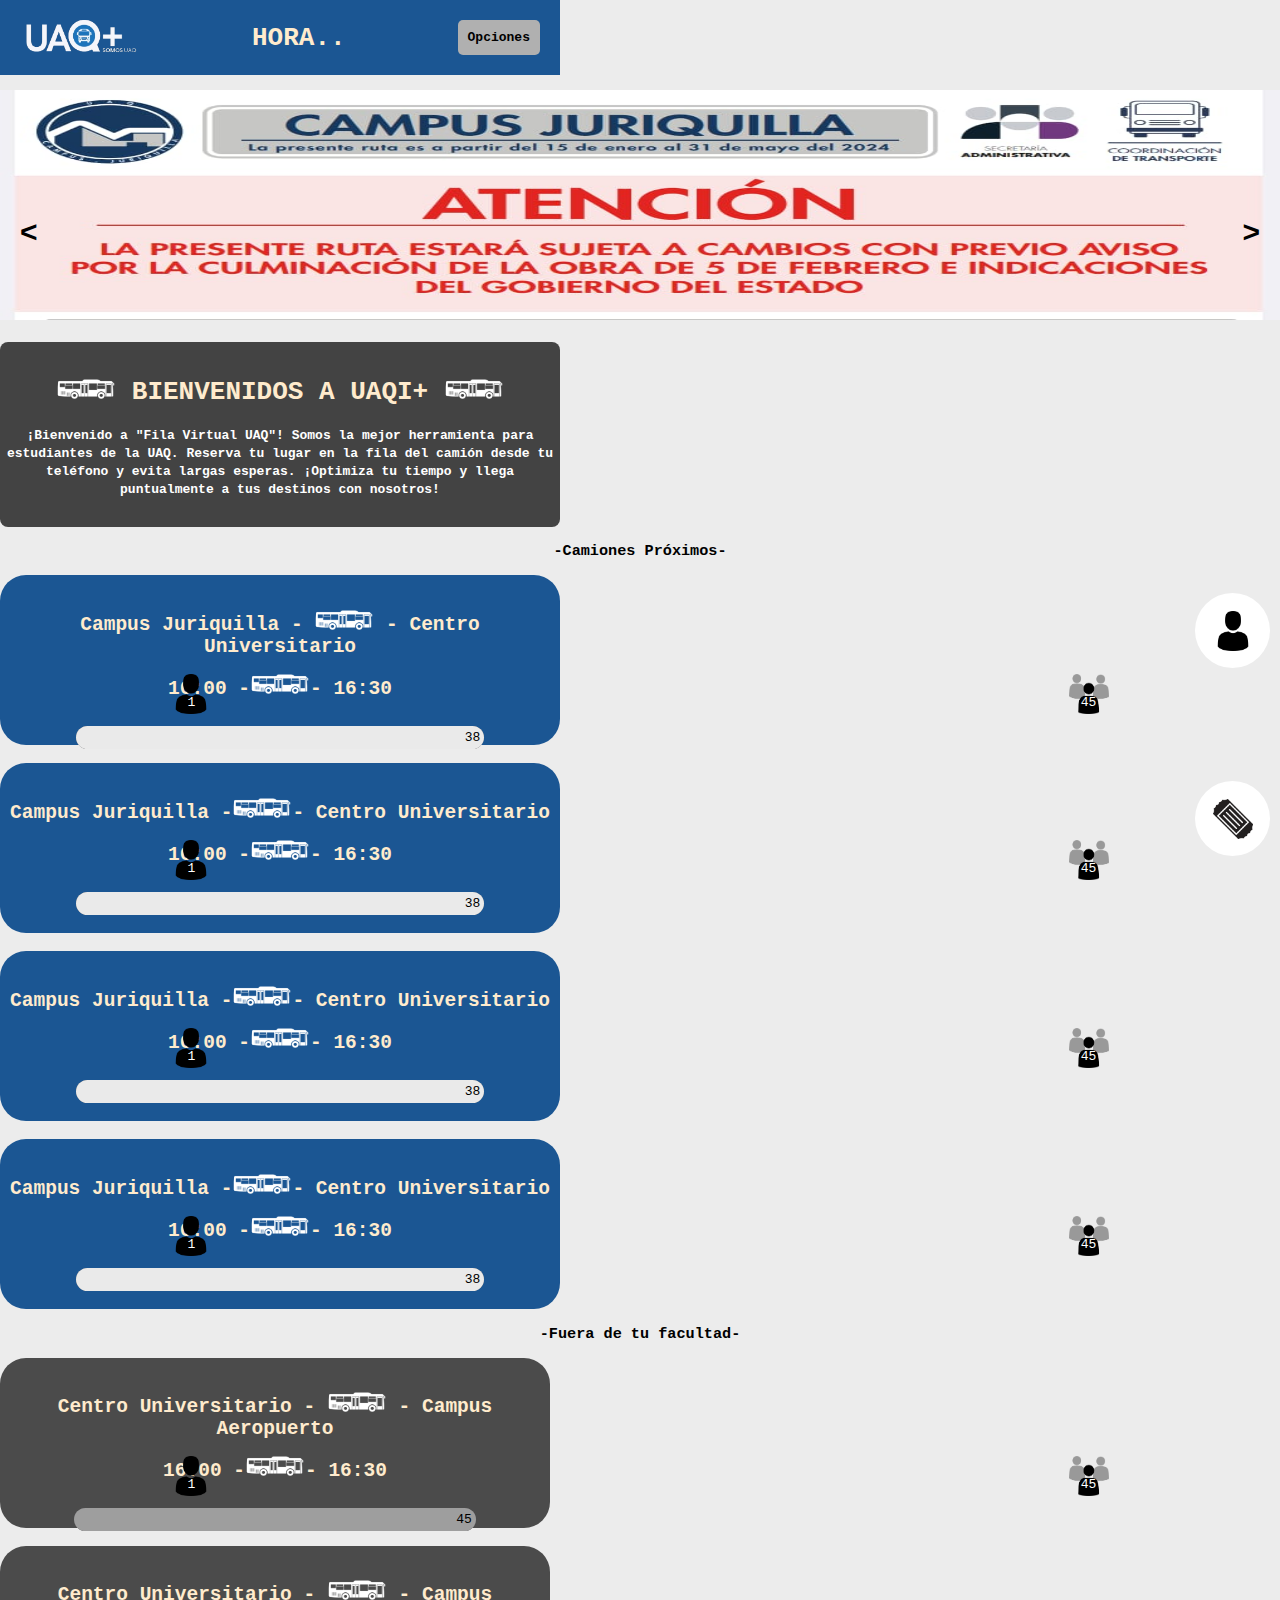
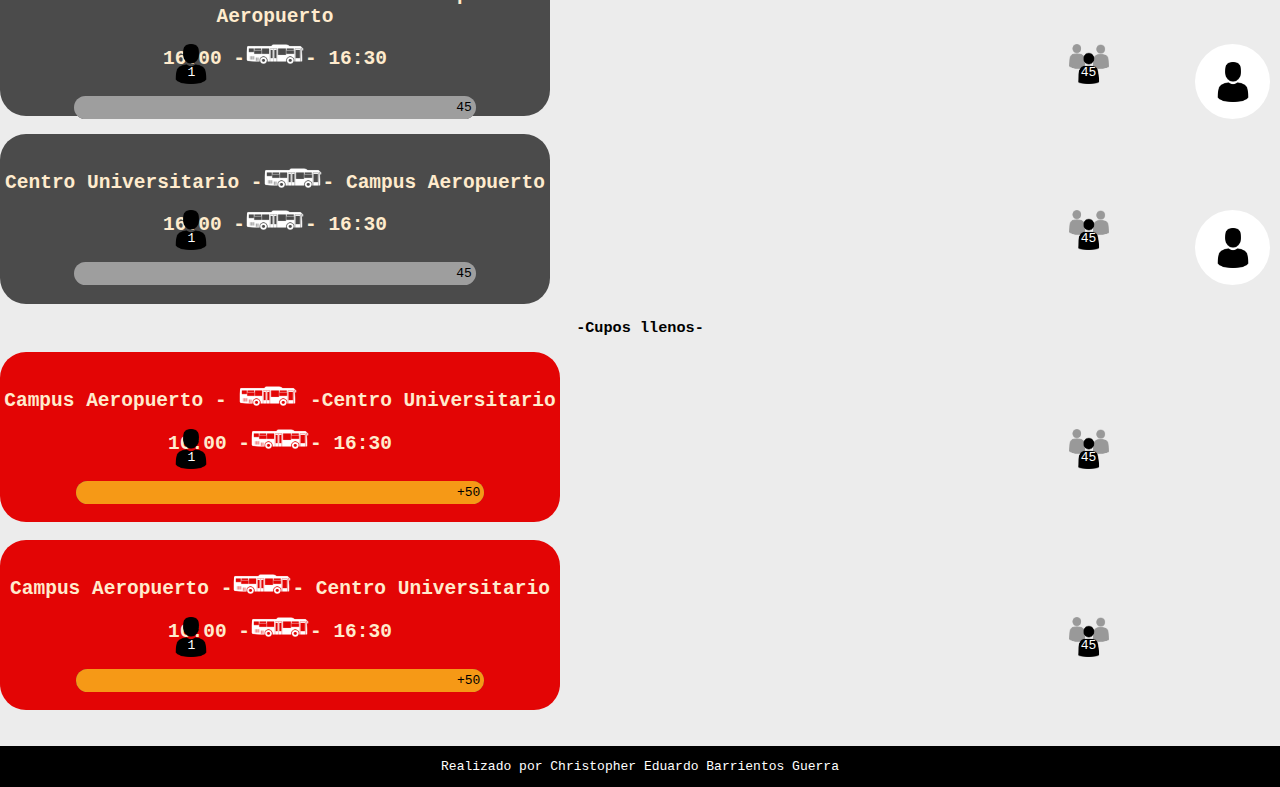
<file: index.html>
<!DOCTYPE html>
<html lang="en">
<head>
    <meta charset="UTF-8">
    <meta name="viewport" content="width=device-width, initial-scale=1.0">
    <title>Uaqiplus</title>
    <link rel="stylesheet" href ="estilos.css">
    
</head>

<body>
    <header>
        <div class="logo">
            <img src="uaqui+osc-.png" alt = "logooo" class="logo-img">
            <h2 class="nombre"></h2>
            
        </div>
        <div class="container-clock">
        <center><h1 id="time">HORA..</h1></center></div>
        <nav class="nav">
            
        
           
        
            <div class="dropdown">
                <a href="#" class="nav-link">Opciones</a>
                <div class="dropdown-content">
                    <center><a href="index.html">Inicio</a><br>
                    <a href="hora.html">Horarios</a><br>
                    <a href="soporte.html">Rutas</a><br>
                    <a href="credencial.html">Usuario</a><br>
                    <a href="index2.html">Historial</a><br>
                    
                    <a href="login.html">Salir</a><br>
                    
                    <a href="login.html"></a></center>
                </div>
            </div>
        
            <!-- Otros enlaces no desplegables -->
        </nav>
    </header>   
    <br>    <div class="carrusel">
        <br><br>    
        <br><br>    
        <button class="nav-btn prev">&lt;</button>
        <div class="slide">
            <img src="aviso1.jpeg" alt="Imagen 1" class="fullscreen-image" id="imageToFullscreen">

            <script src="script.js"></script>



        </div>
        <div class="slide">
            <img src="aviso2.jpeg" alt="Imagen 2">
        </div>
        <!-- Agrega más slides según sea necesario -->
        <button class="nav-btn next"> &gt;</button>
    </div>
    <script src="script.js"></script>
    <br>
    <div id ="bienvenida"><br><center><h1><a href="https://www.youtube.com/watch?v=dQw4w9WgXcQ"><img src="camion.png" alt="logooo" class="pequeño"></img></a> BIENVENIDOS A UAQI+ <img src="camion.png" alt="logooo" class="pequeño"></img></h1>
    <B><a>¡Bienvenido a "Fila Virtual UAQ"! Somos la mejor herramienta para <br>estudiantes de la UAQ. Reserva tu lugar en la fila del camión desde tu teléfono y evita largas esperas. ¡Optimiza tu tiempo y llega <br> puntualmente a tus destinos con nosotros!
    </a></B><br></center></div>
    
<center><h3>-Camiones Próximos-</h3></center>
<div id="cuadro1">

    <center><br>
        <div id="circulo"><br><center><a href="credencial.html"><img src="user.png" alt = "logooo" class="uno"></a></center></div>
    
    <h2>Campus Juriquilla -
        
        <img id="imagen" src="camion.png" alt="logooo" class="pequeño" onclick="abrirVentanaEmergente()">

        <!-- El cuadro sobrepuesto -->
        <div id="ventana-emergente" class="ventana-emergente">
          <span class="cerrar" onclick="cerrarVentanaEmergente()">&times;</span>
          <h3>¿Desea apartar un lugar?</h3>
          <div id="apartar"><h4>Apartar</h4></div>

        </div>
        
        <script src="script.js"></script>

        
        - Centro Universitario</h2>
    
    <div id="img1"><img src="user.png" alt = "logooo" class="uno"></div>
    <div id="img1"><br><a>1<a></div>
    <div id="img2"><img src="personas.png" alt = "logooo" class="uno"></div>
    <div id="img2"><br><a>45<a></div>
    <h2>16:00 -<img src="camion.png" alt="logooo" class="pequeño"></img>- 16:30</h2></center>
    <section class ="habi">
        <div class="contai">
            <div class="porcen camion">38</div>
        </div>
    </section>

</div>
<br>


    <div id="cuadro1">

        <center><br>
            <div id="circulo"><br><center><a href=""><img src="ticket.png" alt = "logooo" class="uno"></a></center></div>
        
        <h2>Campus Juriquilla -<img src="camion.png" alt="logooo" class="pequeño"></img>- Centro Universitario</h2>
        
        <div id="img1"><img src="user.png" alt = "logooo" class="uno"></div>
        <div id="img1"><br><a>1<a></div>
        <div id="img2"><img src="personas.png" alt = "logooo" class="uno"></div>
        <div id="img2"><br><a>45<a></div>
        <h2>16:00 -<img src="camion.png" alt="logooo" class="pequeño"></img>- 16:30</h2></center>
        <section class ="habi">
            <div class="contai">
                <div class="porcen camion">38</div>
            </div>
        </section>

    </div>
    <br>

    <div id="cuadro1">



 


        <center><br>
        <h2>Campus Juriquilla -<img src="camion.png" alt="logooo" class="pequeño"></img>- Centro Universitario</h2>
        <div id="img1"><img src="user.png" alt = "logooo" class="uno"></div>
        <div id="img1"><br><a>1<a></div>
        <div id="img2"><img src="personas.png" alt = "logooo" class="uno"></div>
        <div id="img2"><br><a>45<a></div>
        <h2>16:00 -<img src="camion.png" alt="logooo" class="pequeño"></img>- 16:30</h2></center>
        <section class ="habi">
            <div class="contai">
                <div class="porcen camion">38</div>
            </div>
        </section>

    </div>
    <br>

    <div id="cuadro1">

        <center><br>
        <h2>Campus Juriquilla -<img src="camion.png" alt="logooo" class="pequeño"></img>- Centro Universitario</h2>
        <div id="img1"><img src="user.png" alt = "logooo" class="uno"></div>
        <div id="img1"><br><a>1<a></div>
        <div id="img2"><img src="personas.png" alt = "logooo" class="uno"></div>
        <div id="img2"><br><a>45<a></div>
        <h2>16:00 -<img src="camion.png" alt="logooo" class="pequeño"></img>- 16:30</h2></center>
        <section class ="habi">
            <div class="contai">
                <div class="porcen camion">38</div>
            </div>
        </section>

    </div>
    
<center><h3>-Fuera de tu facultad-</h3></center>

    <div id="cuadro3">

        <center><br>
        <h2>Centro Universitario -
            <img id="imagen" src="camion.png" alt="logooo" class="pequeño" onclick="abrirVentanaEmergente()">

        <!-- El cuadro sobrepuesto -->
        <div id="ventana-emergente" class="ventana-emergente">
          <span class="cerrar" onclick="cerrarVentanaEmergente()">&times;</span>
          <h3>Ruta fuera de rango</h3>

        </div>
        
        <script src="script.js"></script>
            
            - Campus Aeropuerto</h2>
        <div id="img1"><img src="user.png" alt = "logooo" class="uno"></div>
        <div id="img1"><br><a>1<a></div>
        <div id="img2"><img src="personas.png" alt = "logooo" class="uno"></div>
        <div id="img2"><br><a>45<a></div>
        <h2>16:00 -<img src="camion.png" alt="logooo" class="pequeño"></img>- 16:30</h2></center>
        <section class ="habi">
            <div class="contai">
                <div class="porcen camion3">45</div>
            </div>
        </section>

    </div>
<br>
    <div id="cuadro3">

        <center><br>
        <h2>Centro Universitario -
            <img id="imagen" src="camion.png" alt="logooo" class="pequeño" onclick="abrirVentanaEmergente()">

            <!-- El cuadro sobrepuesto -->
            <div id="ventana-emergente" class="ventana-emergente">
              <span class="cerrar" onclick="cerrarVentanaEmergente()">&times;</span>
              <p>Agrega aquí tu texto</p>
            </div>
            
            <script src="script.js"></script>
            
            - Campus Aeropuerto</h2>
        <div id="circulo"><br><center><a href=""><img src="user.png" alt = "logooo" class="uno"></a></center></div>
        <div id="img1"><img src="user.png" alt = "logooo" class="uno"></div>
        <div id="img1"><br><a>1<a></div>
        <div id="img2"><img src="personas.png" alt = "logooo" class="uno"></div>
        <div id="img2"><br><a>45<a></div>
        <h2>16:00 -<img src="camion.png" alt="logooo" class="pequeño"></img>- 16:30</h2></center>
        <section class ="habi">
            <div class="contai">
                <div class="porcen camion3">45</div>
            </div>
        </section>

    </div>
<br>
    <div id="cuadro3">

        <center><br>
        <h2>Centro Universitario -<img src="camion.png" alt="logooo" class="pequeño"></img>- Campus Aeropuerto</h2>
        <div id="circulo"><br><center><a href=""><img src="user.png" alt = "logooo" class="uno"></a></center></div>
        <div id="img1"><img src="user.png" alt = "logooo" class="uno"></div>
        <div id="img1"><br><a>1<a></div>
        <div id="img2"><img src="personas.png" alt = "logooo" class="uno"></div>
        <div id="img2"><br><a>45<a></div>
        <h2>16:00 -<img src="camion.png" alt="logooo" class="pequeño"></img>- 16:30</h2></center>
        <section class ="habi">
            <div class="contai">
                <div class="porcen camion3">45</div>
            </div>
        </section>

    </div>
    
    
    
<center><h3>-Cupos llenos-</h3></center>
    <div id="cuadro2">
        <center>
            <br>
            <h2>Campus Aeropuerto -
                
                <img id="imagen" src="camion.png" alt="logooo" class="pequeño" onclick="abrirVentanaEmergente()">

                <!-- El cuadro sobrepuesto -->
                <div id="ventana-emergente" class="ventana-emergente">
                  <span class="cerrar" onclick="cerrarVentanaEmergente()">&times;</span>
                  <h3>Camion saturado, intente en otro momento</h3>
        
                </div>
                
                <script src="script.js"></script>


                -Centro Universitario</h2>
            <div id="img1"><img src="user.png" alt="logooo" class="uno"></div>
            <div id="img1"><br><a>1<a></div>
            <div id="img2"><img src="personas.png" alt="logooo" class="uno"></div>
            <div id="img2"><br><a>45<a></div>
            <h2>16:00 -<img src="camion.png" alt="logooo" class="pequeño"></img>- 16:30</h2>
        
        </center>
        <section class="habi">
            <div class="contai">
                <div class="porcen camion2">+50</div>
            </div>
            
        </section>
    </div>
<br>
    </div>

    <br>
    <div id="cuadro2">
        <center>
            <br>
            <h2>Campus Aeropuerto -<img src="camion.png" alt="logooo" class="pequeño"></img>- Centro Universitario</h2>
            <div id="img1"><img src="user.png" alt="logooo" class="uno"></div>
            <div id="img1"><br><a>1<a></div>
            <div id="img2"><img src="personas.png" alt="logooo" class="uno"></div>
            <div id="img2"><br><a>45<a></div>
            <h2>16:00 -<img src="camion.png" alt="logooo" class="pequeño"></img>- 16:30</h2>
        </center>
        <section class="habi">
            <div class="contai">
                <div class="porcen camion2">+50</div>
            </div>
        </section>
    </div>
<br>

</div>
<br><br>
<section class="content about">
    <p>Realizado por Christopher Eduardo Barrientos Guerra
    </p>

</section>
</body>
</html>
</file>
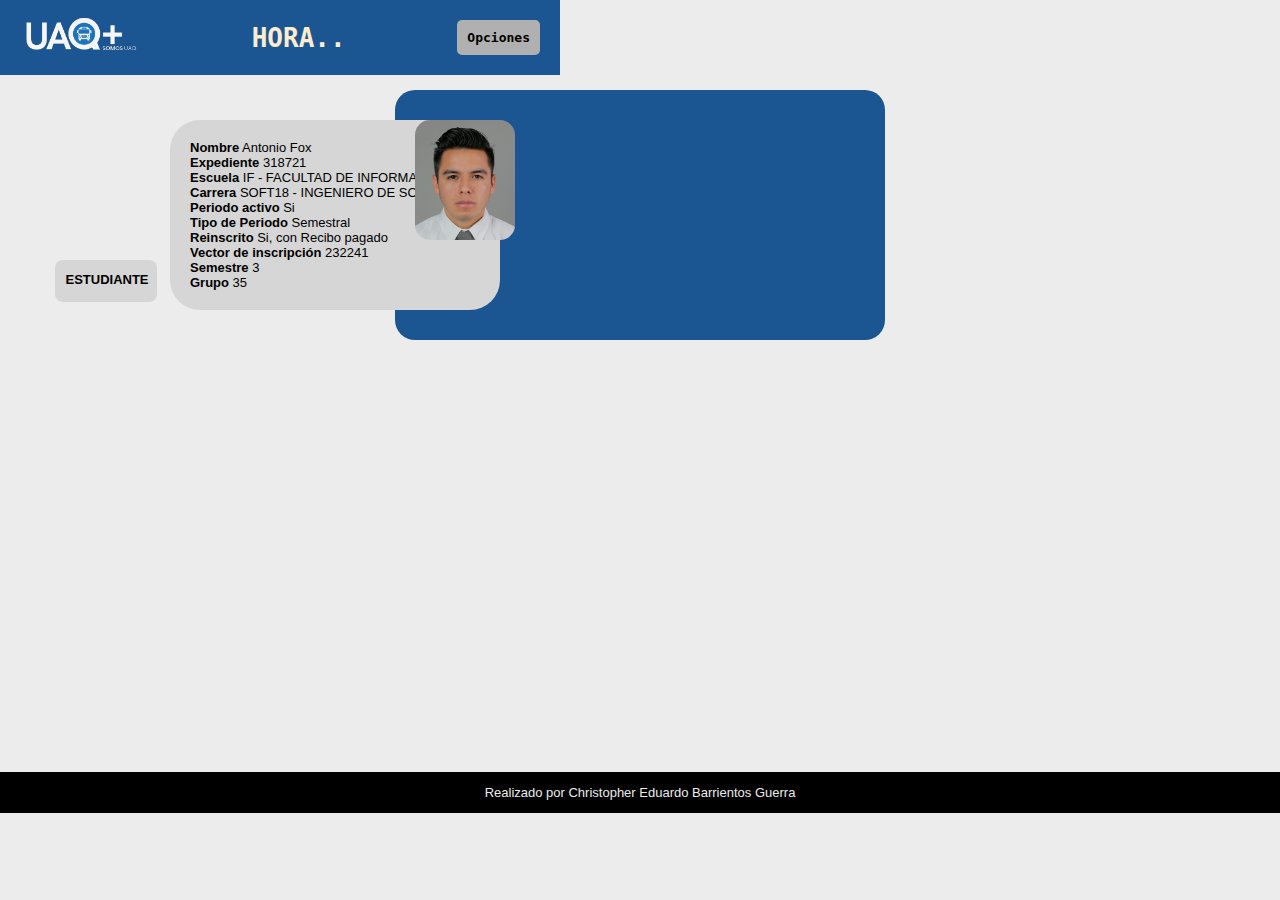
<file: credencial.html>
<!DOCTYPE html>
<html lang="en">
<head>
    <meta charset="UTF-8">
    <meta name="viewport" content="width=device-width, initial-scale=1.0">
    <title>Document</title>

    <link rel="stylesheet" href="estilos3.css">
</head>
<body>
    
    <header>
        <div class="logo">
            <a href="index.html"><img src="uaqui+osc-.png" alt = "logooo" class="logo-img"></a>
            <h2 class="nombre"></h2>
            
        </div>
        <div class="container-clock">
        <center><h1 id="time">HORA..</h1></center></div>
        <nav class="nav">
            
        
           
        
            <div class="dropdown">
                <a href="#" class="nav-link">Opciones</a>
                <div class="dropdown-content">
                    <a href="#">Rutas</a><br>
                    <a href="#">Horarios</a><br>
                    <a href="#">Usuario</a><br>
                    <a href="#">Soporte</a>
                </div>
            </div>
        
            <script src="script.js"></script>

            <!-- Otros enlaces no desplegables -->
        </nav>
    </header>  
    <br>
    <br>
    <br>
    <br>
    <br>
<center>
    <div id="cuadro1">
        <div id="cuadro2" class="tres"><center><b>ESTUDIANTE</b></center></div>
        <div id="cuadro3" class="dos">
            
            <B>Nombre</B> Antonio Fox<br>
            <B>Expediente</B> 318721<br>
            <B>Escuela</B> IF - FACULTAD DE INFORMATICA
            <br><B>Carrera</B> SOFT18 - INGENIERO DE SOFTWARE
            <br><B>Periodo activo</B> Si
            <br><B>Tipo de Periodo</B> Semestral
            <br><B>Reinscrito</B> Si, con Recibo pagado
            <br><B>Vector de inscripción</B> 232241
            
            <br><B>Semestre</B> 3
            
            <br><B>Grupo</B> 35
 

        </div>
        <img src="foto inf.jpg" alt="logooo" class="uno">


    </div></center>
<br><br>

<br><br>
<br><br>
<br><br>

<br><br>
<br><br>
<br><br>
<br><br>
<br><br>
<br><br>
<br><br>
<br><br>

<section class="content about">

    <p>Realizado por Christopher Eduardo Barrientos Guerra
    </p>

</section>

</body>
</html>
</file>
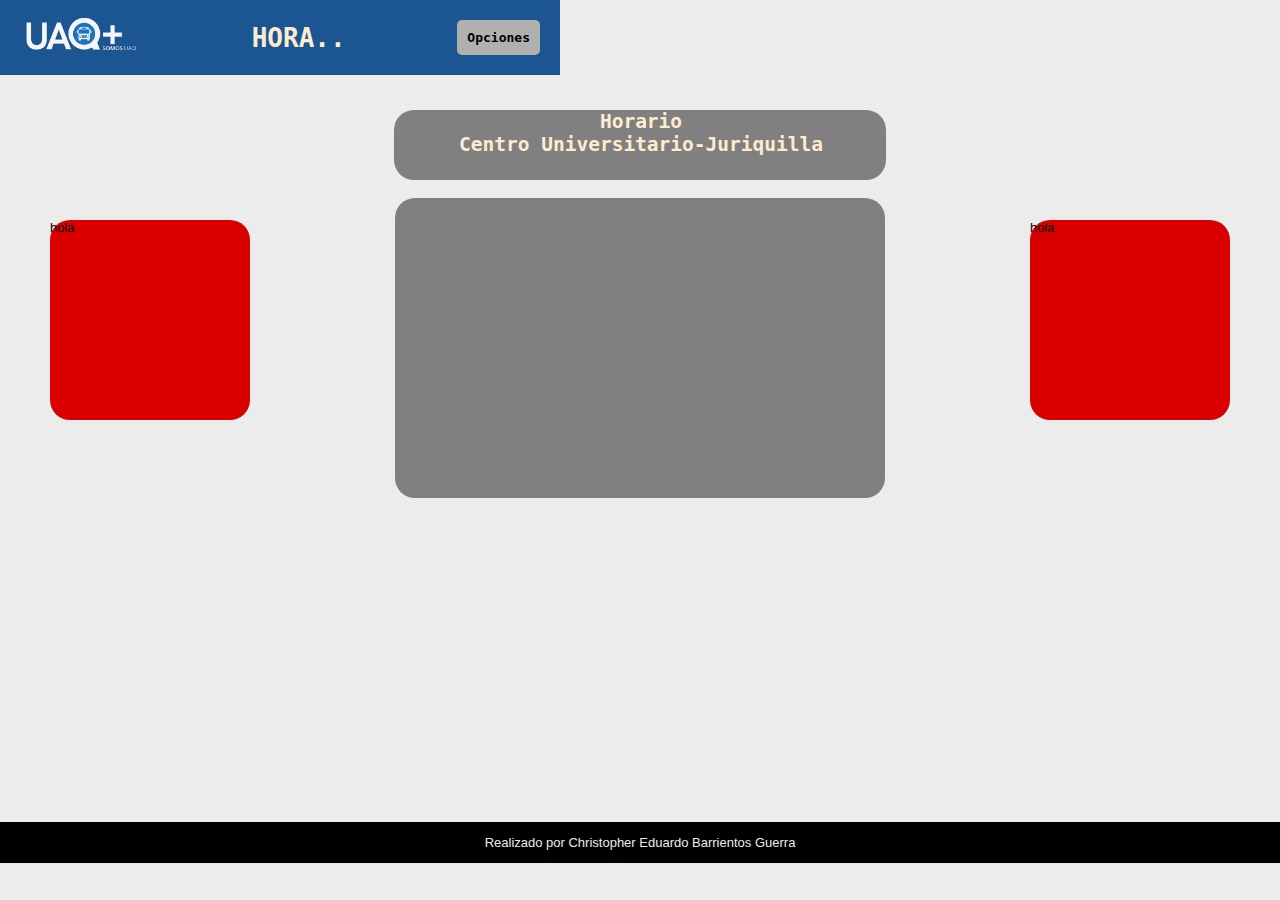
<file: hora.html>
<!DOCTYPE html>
<html lang="en">
<head>
    <meta charset="UTF-8">
    <meta name="viewport" content="width=device-width, initial-scale=1.0">
    <title>Document</title>

    <link rel="stylesheet" href="estilos3.css">
</head>
<body>
    
    <header>
        <div class="logo">
            <a href="index.html"><img src="uaqui+osc-.png" alt = "logooo" class="logo-img"></a>
            <h2 class="nombre"></h2>
            
        </div>
        <div class="container-clock">
        <center><h1 id="time">HORA..</h1></center></div>
        <nav class="nav">
            
        
           
        
            <div class="dropdown">
                <a href="#" class="nav-link">Opciones</a>
                <div class="dropdown-content">
                    <a href="#">Rutas</a><br>
                    <a href="#">Horarios</a><br>
                    <a href="#">Usuario</a><br>
                    <a href="#">Soporte</a>
                </div>
            </div>
        
            <script src="script.js"></script>

            <!-- Otros enlaces no desplegables -->
        </nav>
    </header>  
    <br>
    <br>
    <br>
    <br>
    <br>
<center>
    

        <div id="cuadro23" class="cinco">
            <center><h2>Horario <br>Centro Universitario-Juriquilla</h2></center>
           
        </div><br><div id="cuadro31" >
            <div id="cuadro34"> hola</div>
            <div id="cuadro342"> hola</div>
        
    </div></center>
<br><br>




<br><br>
<br><br>
<br><br>
<br><br>
<br><br>
<br><br>
<br><br>
<br><br>

<section class="content about">

    <p>Realizado por Christopher Eduardo Barrientos Guerra
    </p>

</section>

</body>
</html>
</file>
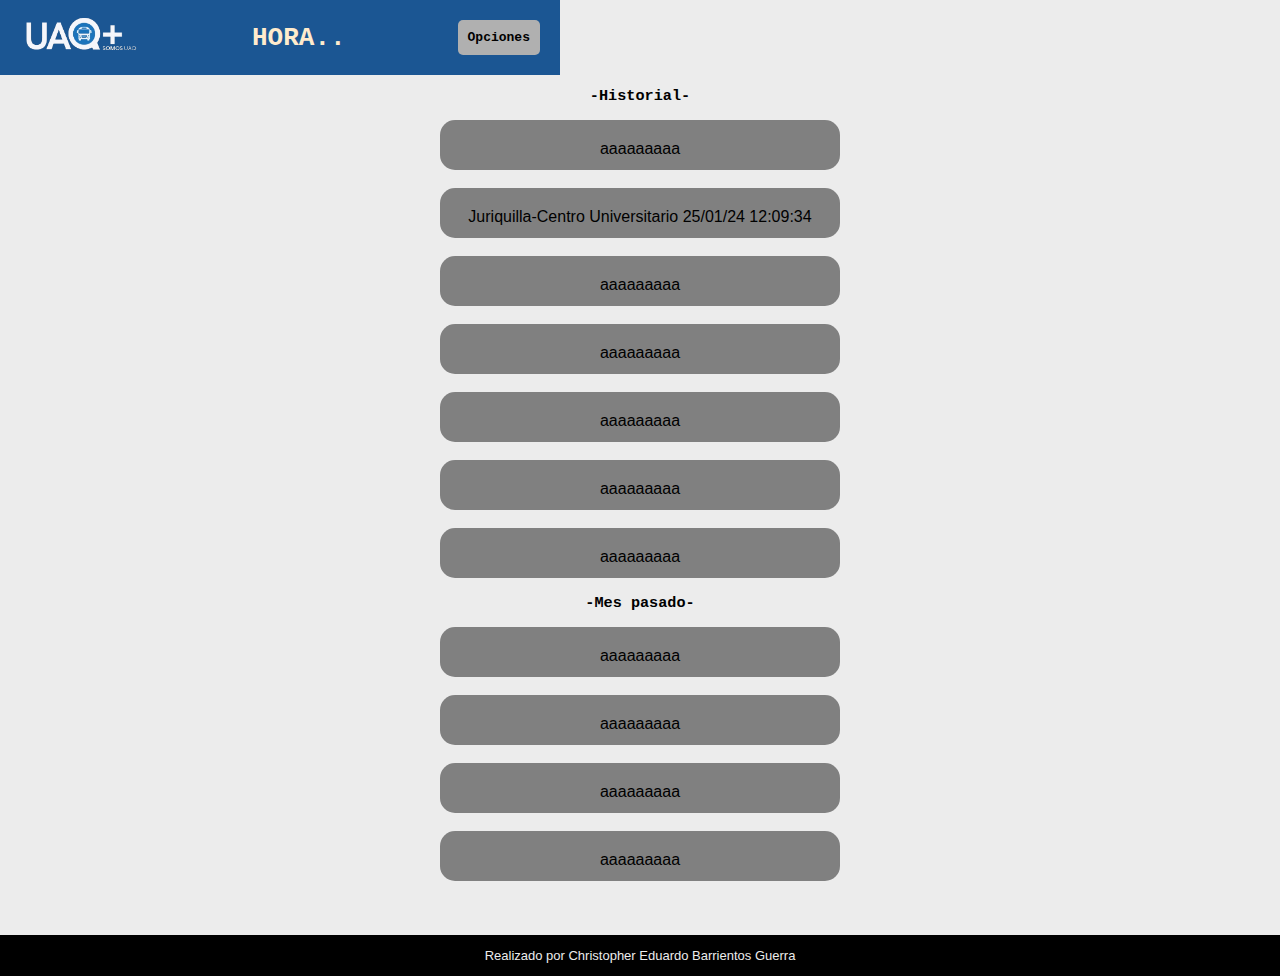
<file: index2.html>
<!DOCTYPE html>
<html lang="en">
<head>
    <meta charset="UTF-8">
    <meta name="viewport" content="width=device-width, initial-scale=1.0">
    <title>Document</title>

    <link rel="stylesheet" href="estilos3.css">
</head>
<body>
    
    <header>
        <div class="logo">
            <a href="index.html"><img src="uaqui+osc-.png" alt = "logooo" class="logo-img"></a>
            <h2 class="nombre"></h2>
            
        </div>
        <div class="container-clock">
        <center><h1 id="time">HORA..</h1></center></div>
        <nav class="nav">
            
        
           
        
            <div class="dropdown">
                <a href="#" class="nav-link">Opciones</a>
                <div class="dropdown-content">
                    <a href="#">Rutas</a><br>
                    <a href="#">Horarios</a><br>
                    <a href="#">Usuario</a><br>
                    <a href="#">Soporte</a>
                </div>
            </div>
        
            <script src="script.js"></script>

            <!-- Otros enlaces no desplegables -->
        </nav>
    </header>  
    <br>
    <br>
    
<br><br>
    <center><h3>-Historial-</h3></center><center>
    <div id="cuadro11"><center>aaaaaaaaa</center></div>
    
    <br><div id="cuadro11"><center>Juriquilla-Centro Universitario 25/01/24 12:09:34</center></div>
    
    <br><div id="cuadro11"><center>aaaaaaaaa</center></div>
    
    <br><div id="cuadro11"><center>aaaaaaaaa</center></div>
    
    <br><div id="cuadro11"><center>aaaaaaaaa</center></div>
    
    <br><div id="cuadro11"><center>aaaaaaaaa</center></div>
    
    <br><div id="cuadro11"><center>aaaaaaaaa</center></div>
    

    <center><h3>-Mes pasado-</h3></center>
    <div id="cuadro11"><center>aaaaaaaaa</center></div>
    
    <br><div id="cuadro11"><center>aaaaaaaaa</center></div>
    <br>
    <div id="cuadro11"><center>aaaaaaaaa</center></div>
    
    <br><div id="cuadro11"><center>aaaaaaaaa</center></div></center>

    
    </center>
    <br><br><br>
    <section class="content about">
        <p>Realizado por Christopher Eduardo Barrientos Guerra
        </p>
    
    </section>
</body>

</html>
</file>
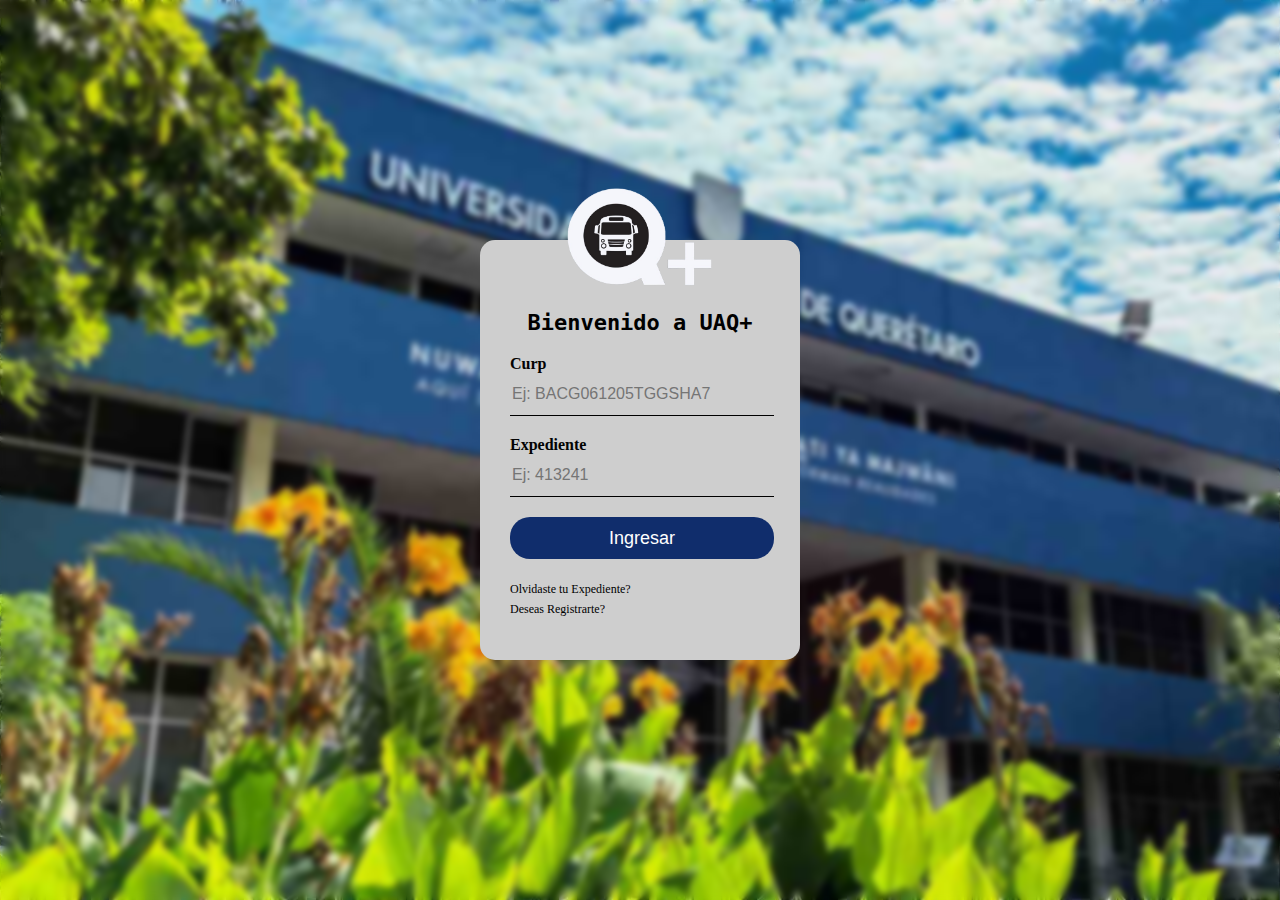
<file: login.html>
<!DOCTYPE html>
<html>
  <head>
    <meta charset="utf-8">
    <title>Login Form Design One | Fazt</title>
    <link rel="stylesheet" href="estilos2.css">
  </head>
  <body>

    <div class="login-box">
        <center>
      <img src="Q+png.png" class="avatar" alt="Avatar Image"></center>
      <h1>Bienvenido a UAQ+ </h1>
      <form>
        <!-- USERNAME INPUT -->
        <label for="username">Curp</label>
        <input type="text" placeholder="Ej: BACG061205TGGSHA7">
        <!-- PASSWORD INPUT -->
        <label for="password">Expediente</label>
        <input type="password" placeholder="Ej: 413241">
        
        <a href="index.html"><input  class="styled-button" value="Ingresar"></a>

        <a href="index.html">Olvidaste tu Expediente?</a><br>
        
        <a href="index.html">Deseas Registrarte?</a><br>
      </form>
    </div>
  </body>
</html>
</file>
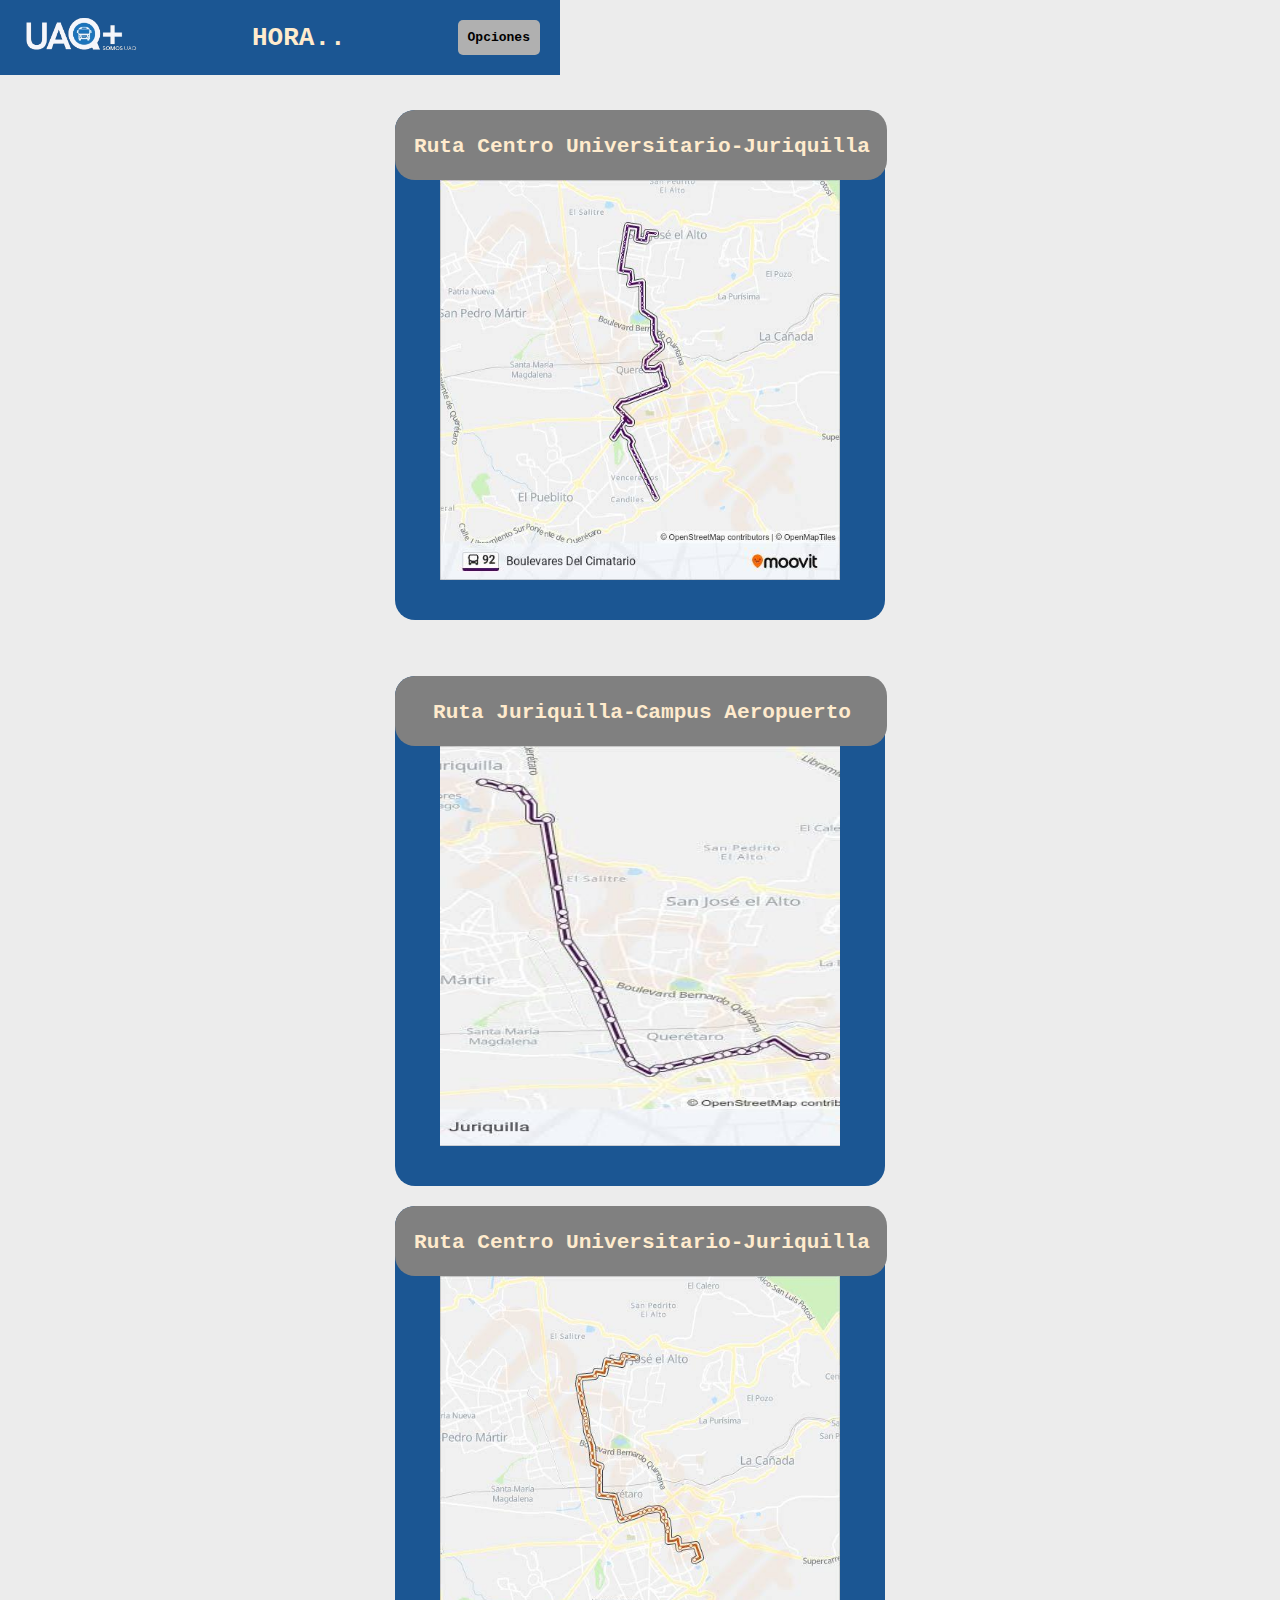
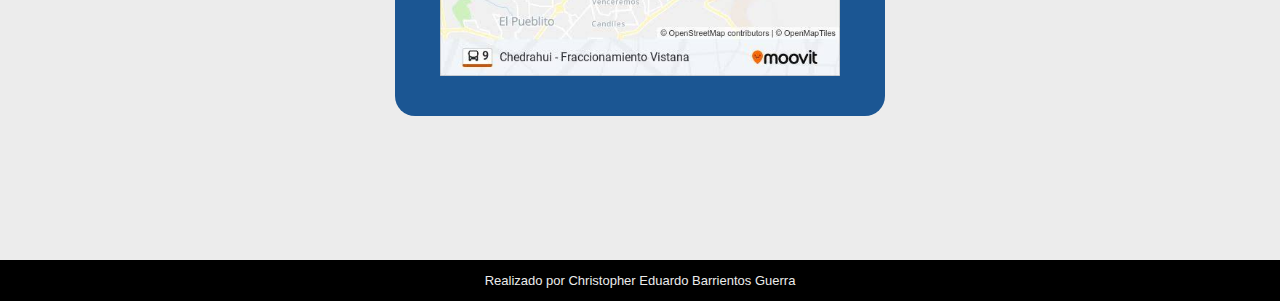
<file: soporte.html>
<!DOCTYPE html>
<html lang="en">
<head>
    <meta charset="UTF-8">
    <meta name="viewport" content="width=device-width, initial-scale=1.0">
    <title>Document</title>

    <link rel="stylesheet" href="estilos3.css">
</head>
<body>
    
    <header>
        <div class="logo">
            <a href="index.html"><img src="uaqui+osc-.png" alt = "logooo" class="logo-img"></a>
            <h2 class="nombre"></h2>
            
        </div>
        <div class="container-clock">
        <center><h1 id="time">HORA..</h1></center></div>
        <nav class="nav">
            
        
           
        
            <div class="dropdown">
                <a href="#" class="nav-link">Opciones</a>
                <div class="dropdown-content">
                    <a href="#">Rutas</a><br>
                    <a href="#">Horarios</a><br>
                    <a href="#">Usuario</a><br>
                    <a href="#">Soporte</a>
                </div>
            </div>
        
            <script src="script.js"></script>

            <!-- Otros enlaces no desplegables -->
        </nav>
    </header>  
    <br>
    <br>
    <br>
    <br>
    <br>
<center>
    <div id="cuadro21" >

        <div id="cuadro23" class="cinco">
            <center><h1><br>Ruta Centro Universitario-Juriquilla</h1></center>
           
        </div>
        <center>
        <img src="ruta1.jpeg" class ="ruta"></img>
</center>
    </div></center>
<br><br>


<center>
    <div id="cuadro21" >

        <div id="cuadro23" class="cinco">
            <center><h1><br>Ruta Juriquilla-Campus Aeropuerto</h1></center>
           
        </div>
        <center>
        <img src="ruta2.jpeg" class ="ruta"></img>
</center>
    </div></center>



    <center>
        <div id="cuadro21" >
    
            <div id="cuadro23" class="cinco">
                <center><h1><br>Ruta Centro Universitario-Juriquilla</h1></center>
               
            </div>
            <center>
            <img src="ruta3.jpeg" class ="ruta"></img>
    </center>
        </div></center>
    <br><br>

<br><br>
<br><br>
<br><br>

<section class="content about">

    <p>Realizado por Christopher Eduardo Barrientos Guerra
    </p>

</section>

</body>
</html>
</file>
<file: estilos.css>
body{
    font-family: sans-serif;
    margin: 0;
    background-color: #ECECEC;
}
a{
    font-size: medium;
    color: rgb(255, 255, 255);
    text-decoration: none;
    font-family: monospace;
}
h2{
    color: blanchedalmond;
    text-decoration: none;
    font-family: monospace;
}
h1{
    color: blanchedalmond;
    text-decoration: none;
    font-family: monospace;
}
h3{
    color: rgb(0, 0, 0);
    font-family: monospace;
    font-weight: bold;
}
h4{
    color: rgb(0, 0, 0);
    font-family: monospace;
    font-weight: bold;
}





/* Estilos para el cuadro sobrepuesto */
.ventana-emergente {
    display: none;
    position: fixed;
    top: 50%;
    left: 50%;
    font-family: monospace;
    transform: translate(-50%, -50%);
    background-color: #ECECEC;
    padding: 20px;
    border: 4px solid #000000;
    border-radius: 15px;
    z-index: 9999;
  }
  
  /* Estilos para el botón de cerrar */
  .cerrar {
    position: absolute;
    top: 10px;
    right: 10px;
    cursor: pointer;
    color: #000000;
  }

  




.nav {
    list-style: none;
    display: flex;
    border-radius: 5px;
    background-color: #b0b0b0;
}

.nav-link {
    text-decoration: none;
    font-family: monospace;
    padding: 10px;
    color: #000000;
    font-weight: bold;
    display: block;
}



.content {
    height: 100%;
    display: flex;
    flex-direction: column;
    justify-content: center;
    align-items: center;
    background-color: #000000;
}

/* Estilos para el menú desplegable */
.dropdown {
    position: relative;
    
}

.dropdown-content {
    display: none;
    position: absolute;
    background-color: #4b4b4b;
    min-width: 78px;
    box-shadow: 0 8px 16px rgba(0, 0, 0, 0.2);
    z-index: 1;
}

.dropdown:hover .dropdown-content {
    display: block;
} 

header {
    padding-right: 20px;
    padding-left: 20px;
    
    display: flex;
    width: 520px;
    height: 75px;
    background-color: #1B5693;
    justify-content: space-between;
    align-items: center;
    padding: 20px, 20px;
    position: fixed;
    z-index: 999;
}

.pequeño{
    
    height: 20px;
    width: 60px;
    position: relative;
    align-items: center;
}

div#apartar{
    background-color: rgb(255, 0, 0);
    text-align: center;
    width: 120px;
    height: 30px;
    border-radius: 30px;
    z-index: 9999;
    background-attachment: absolute;

}


div#circulo{
    background-color: rgb(255, 255, 255);
    width: 75px;
    height: 75px;
    border-radius: 100%;
    position: fixed;
    right: 10px;
    z-index: 999;
    background-attachment: absolute;

}

.logo{
    align-items: center;
    display: flex;
}

div#img1{
    width: 50px;
    height: 70px;
    position: absolute;
    left: 13%;

}
div#img2{
    width: 50px;
    height: 50px;
    position: absolute;
    right: 13%;

}


div#bienvenida{
    width: 560px;
    height: 185px;
    background-color: #434343;
    border-radius: 8px;
}

div#cuadro1{
    cursor: pointer;
    width: 560px;
    height: 170px;
    border-radius: 26px;
    background-color: #1B5693;
    align-self: center;
}
div#cuadro21{
    padding-top: 15px;
    width: 50px;
    height: 70px;
    border-radius: 16px;
    background-color: #1B5693;
    
    cursor: pointer;
}
div#cuadrototal{
    width: 400px;
    height: 400px;
    align-items: center;
    background-color: #000000;
}

div#cuadro2{
    width: 560px;
    height: 170px;
    border-radius: 26px;
    background-color: rgb(227, 5, 5);
    
    cursor: pointer;
}
div#cuadro3{
    width: 550px;
    height: 170px;
    border-radius: 26px;
    background-color: rgb(75, 75, 75);
    
    cursor: pointer;
}


.uno{
    height: 40px;
    width: 40px;
}
.logo img{
    height: 40px;
}

.carrusel {
    position: relative;
    overflow: hidden;
    white-space: nowrap;
}

.slide {
    display: inline-block;
    width: 100%;
}

img {
    width: 100%;
    height: 230px;
}



.fullscreen-image {
    cursor: pointer;
}

.nav-btn {
    position: absolute;
    top: 70%;
    transform: translateY(-50%);
    background-color: rgba(0, 0, 0, 0);
    padding: 10px;
    border: none;
    border-radius: 30px;
    cursor: pointer;
    font-size: 30px;
    font-weight: bold;
    
}

.prev {
    left: 10px;
}

.next {
    right: 10px;
}


.habi{
    width: 73%;
    margin: auto;
    padding: 10px;
}

.contai{
    width: 100%;
    background-color: rgb(88, 87, 90);
    border-radius: 4rem;
}

.porcen{
    text-align: right;
    padding: 4px;
    color: rgb(0, 0, 0);
    font-weight: 500;
}

.camion{
    background-color: rgb(234, 234, 234);
    animation: camion 2s forwards;
    border-radius: 4rem;
}
.camion2{
    background-color: rgba(248, 154, 21, 0.989);
    animation: camion2 2s forwards;
    border-radius: 4rem;
}
.camion3{
    background-color: rgb(158, 158, 158);
    animation: camion2 2s forwards;
    border-radius: 4rem;
}

@keyframes camion3{
    0%{
        width: 0%;
    }
    100%{
        width: 100%;
    }
}

@keyframes camion{
    0%{
        width: 0%;
    }
    100%{
        width: 80%;
    }
}

@keyframes camion2{
    0%{
        width: 0%;
    }
    100%{
        width: 100%;
    }
}

@keyframes vibrar {
    0% { transform: translateX(0); }
    25% { transform: translateX(-10px); }
    50% { transform: translateX(10px); }
    75% { transform: translateX(-10px); }
    100% { transform: translateX(0); }
}

#cuadro2 {
    display: inline-block;
    animation: vibrar 2s infinite;
}
</file>
<file: estilos3.css>
body{
    font-family: sans-serif;
    margin: 0;
    background-color: #ECECEC;

    
}
p{
 font-size: small;
    font-family: sans-serif;
    color: #ECECEC;
}
a{
    font-size: medium;
    color: blanchedalmond;
    text-decoration: none;
    font-family: monospace;
    text-align: right;
}
h2{
    color: blanchedalmond;
    text-decoration: none;
    font-family: monospace;
}
h1{
    color: blanchedalmond;
    text-decoration: none;
    font-family: monospace;
}
h3{
    color: rgb(0, 0, 0);
    font-family: monospace;
    font-weight: bold;
}
.nav {
    list-style: none;
    padding: 0;
    display: flex;
    border-radius: 5px;
    background-color: #b0b0b0;
}

.nav-link {
    text-decoration: none;
    font-family: monospace;
    padding: 10px;
    color: #000000;
    font-weight: bold;
    display: block;
}

/* Estilos para el menú desplegable */
.dropdown {
    position: relative;
}

.dropdown-content {
    display: none;
    position: absolute;
    background-color: #4b4b4b;
    min-width: 78px;
    box-shadow: 0 8px 16px rgba(0, 0, 0, 0.2);
    z-index: 1;
    text-align: center;
}

.dropdown:hover .dropdown-content {
    display: block;
} 

header {
    padding-right: 20px;
    padding-left: 20px;
    
    display: flex;
    width: 520px;
    height: 75px;
    background-color: #1B5693;
    justify-content: space-between;
    align-items: center;
    padding: 20px, 20px;
    position: fixed;
    z-index: 999;
}
.pequeño{
    
    height: 20px;
    width: 60px;
    position: relative;
    align-items: center;
}

.logo{
    align-items: center;
    display: flex;
}


.uno {
    height: 120px; /* Cambiar la altura */
    border-radius: 15px;
    width: 100px; /* Cambiar el ancho */
    position: relative;
    left: 20px; /* Cambiar la posición izquierda */
    top: 30px; /* Cambiar la posición superior */
}
.dos{
    left: 170px;
    top: 120px;

    position: absolute;

}


.tres{
    left: 55px;
    top: 260px;

    position: absolute;

}
div#bienvenida{
    width: 100%;
    height: 165px;
    background-color: rgb(63, 63, 63);
    border-radius: 20px;
}
div#cuadro1{
    width: 490px;
    font-size: small;
    height: 250px;
    border-radius: 20px;
    background-color:  #1B5693;
    text-align: left;
}
div#cuadro2{
    width: 100px;
    height: 30px;
    border-radius: 8px;
    
    background-color: #d6d6d6;
    
    padding-left: 2px;
    padding-top: 12px;
}

div#cuadro21{
    width: 490px;
    font-size: small;
    height: 510px;
    border-radius: 20px;
    background-color:  #1B5693;
    text-align: left;
}


div#cuadro31{
    width: 490px;
    font-size: small;
    height: 300px;
    border-radius: 20px;
    background-color:  gray;
    text-align: left;
}


div#cuadro34{
    width: 200px;
    position: absolute;
    top: 220px;
    left: 50px;
    font-size: small;
    height: 200px;
    border-radius: 20px;
    background-color:  rgb(218, 0, 0);
    z-index: 99;
    text-align: left;
}


div#cuadro342{
    position: absolute;
    width: 200px;
    top: 220px;
    right: 50px;
    font-size: small;
    height: 200px;
    border-radius: 20px;
    background-color:  rgb(218, 0, 0);
    z-index: 99;
    text-align: left;
}




.ruta{
    width: 400px;
    height: 400px;
}
div#cuadro22{
    width: 100px;
    
    height: 30px;
    border-radius: 8px;
    background-color: #d6d6d6;
    padding-left: 2px;
    padding-top: 12px;
}




div#cuadro23{
    
    margin-top: 20px;
    width: 490px;
    height: 70px;
    border-radius: 20px;
    background-color: gray;
    
    padding-left: 2px;
}

.content {
    height: 100%;
    display: flex;
    flex-direction: column;
    justify-content: center;
    align-items: center;
    background-color: #000000;
}



div#cuadro3{
    width: 310px;
    height: 170px;
    border-radius: 30px;
    padding-left: 20px;
    padding-top: 20px;
    background-color: #d6d6d6;
}

div#cuadro11{
    width: 400px;
    height: 30px;
    border-radius: 15px;
    padding-top: 20px;
    background-color: gray;
}



.logo img{
    height: 40px;
    position: relative;
}
.nav-btn {
    position: absolute;
    top: 70%;
    transform: translateY(-50%);
    background-color: rgba(0, 0, 0, 0);
    padding: 10px;
    border: none;
    border-radius: 30px;
    cursor: pointer;
    font-size: 30px;
    font-weight: bold;
    
}
</file>
<file: estilos2.css>
body {
  margin: 0;
  padding: 0;
  background-image: url('uaqi.jpg'); /* Reemplaza 'ruta_de_tu_imagen.jpg' con la ubicación de tu imagen */
  background-size: cover;
  background-position: center;
  background-repeat: no-repeat;
  height: 100vh;
  display: flex;
  justify-content: center;
  align-items: center;
  position: relative;
  overflow: hidden; /* Para evitar que el desenfoque se salga del contenedor */
}

/* Agrega un desenfoque al fondo */
body::before {
  content: "";
  background-image: url('uaqi.jpg'); /* Reemplaza 'ruta_de_tu_imagen.jpg' con la ubicación de tu imagen */
  background-size: cover;
  background-position: center;
  background-repeat: no-repeat;
  filter: blur(3px); /* Ajusta el valor de desenfoque según sea necesario */
  position: absolute;
  top: 0;
  right: 0;
  bottom: 0;
  left: 0;
  z-index: -1; /* Coloca el fondo detrás de los demás elementos */
}


  
  .login-box {
    width: 320px;
    height: 420px;
    border-radius: 15px;
    background: #cecece;
    color: #030303;
    top: 50%;
    left: 50%;
    position: absolute;
    transform: translate(-50%, -50%);
    box-sizing: border-box;
    padding: 70px 30px;
  }
  
  
h1{
  color: rgb(0, 0, 0);
  text-decoration: none;
  font-family: monospace;
} 
  .login-box .avatar {
    width: 200px;
    height: 120px;
    border-radius: 30px;
    position: absolute;
    top: -60px;
    left: calc(50% - 100px);
  }
  
  .login-box h1 {
    margin: 0;
    padding: 0 0 20px;
    text-align: center;
    font-size: 22px;
  }
  
  .login-box label {
    margin: 0;
    padding: 0;
    font-weight: bold;
    display: block;
  }
  
  .login-box input {
    width: 100%;
    margin-bottom: 20px;
  }
  
  .login-box input[type="text"], .login-box input[type="password"] {
    border: none;
    border-bottom: 1px solid #000000;
    background: transparent;
    outline: none;
    height: 40px;
    color: #102d6c;
    font-size: 16px;
  }
  
  .styled-button {
    text-align: center;
    border: none;
    outline: none;
    height: 40px;
    background: #102d6c;
    color: #fff;
    font-size: 18px;
    border-radius: 20px;
    cursor: pointer;
  }
  
  .login-box input[type="submit"]:hover {
    cursor: pointer;
    background: #ffc107;
    color: #000;
  }
  
  .login-box a {
    text-decoration: none;
    font-size: 12px;
    line-height: 20px;
    color: rgb(0, 0, 0);
  }
  
  .login-box a:hover {
    color: #000000;
  }
</file>
